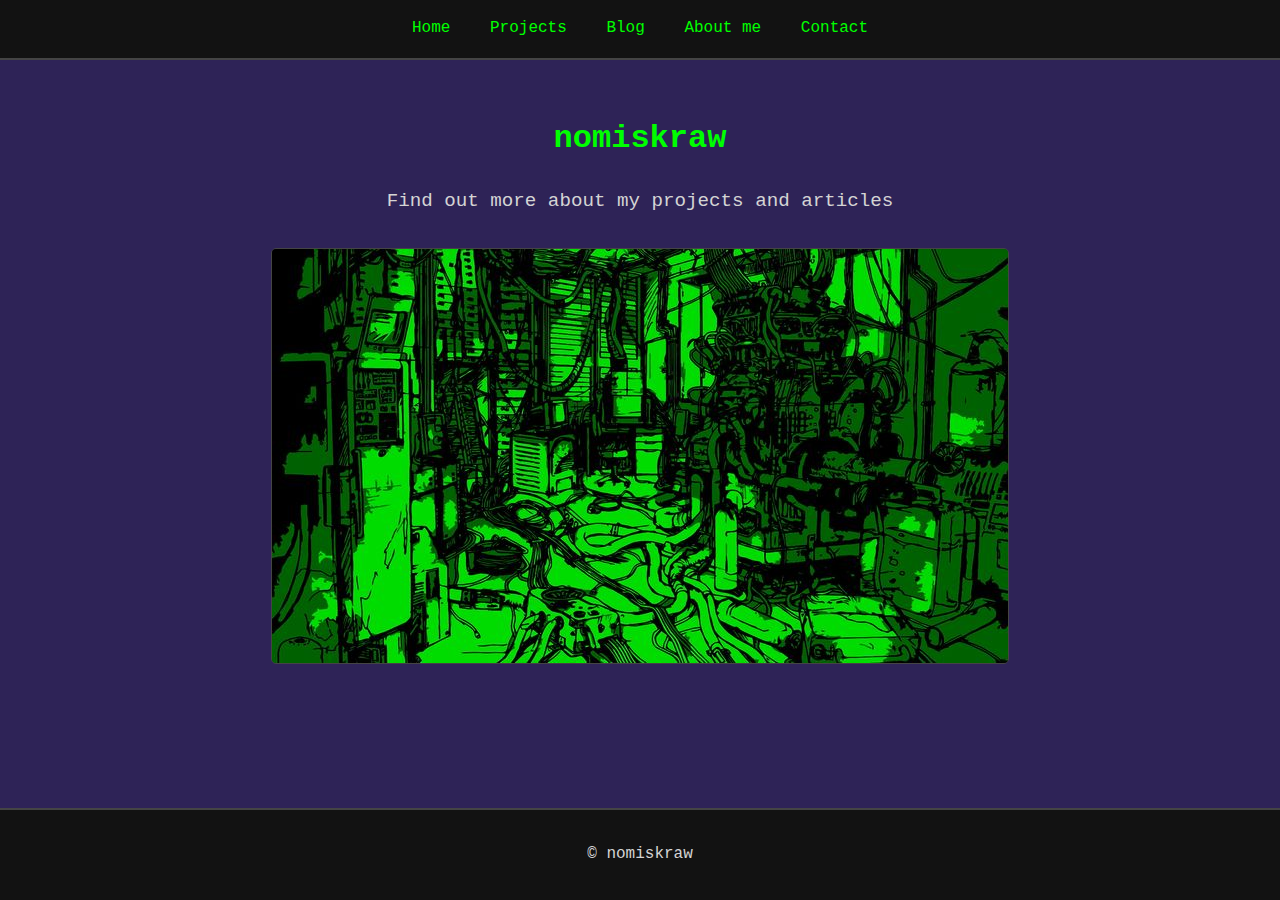
<file: index.html>
<!DOCTYPE html>
<html lang="en">
<head>
    <meta charset="UTF-8">
    <meta name="viewport" content="width=device-width, initial-scale=1.0">
    <title>nomiskraw</title>
    <link rel="stylesheet" href="assets/css/style.css">
</head>
<body>
    <header>
        <nav>
            <ul>
                <li><a href="index.html">Home</a></li>
                <li><a href="projets.html">Projects</a></li>
                <li><a href="blog.html">Blog</a></li>
                <li><a href="about.html">About me</a></li>
                <li><a href="contact.html">Contact</a></li>
            </ul>
        </nav>
    </header>

    <main>
        <section>
            <h1>nomiskraw</h1>
            <p>Find out more about my projects and articles</p>
        </section>

        <div class="main-image-container">
            <a href="about.html">
              <img src="assets/images/mainhomepage.jpg" alt="About me" class="main-image">
            </a>
          </div>          
    </main>

    <footer>
        <p>&copy; nomiskraw</p>
    </footer>
</body>
</html>
</file>
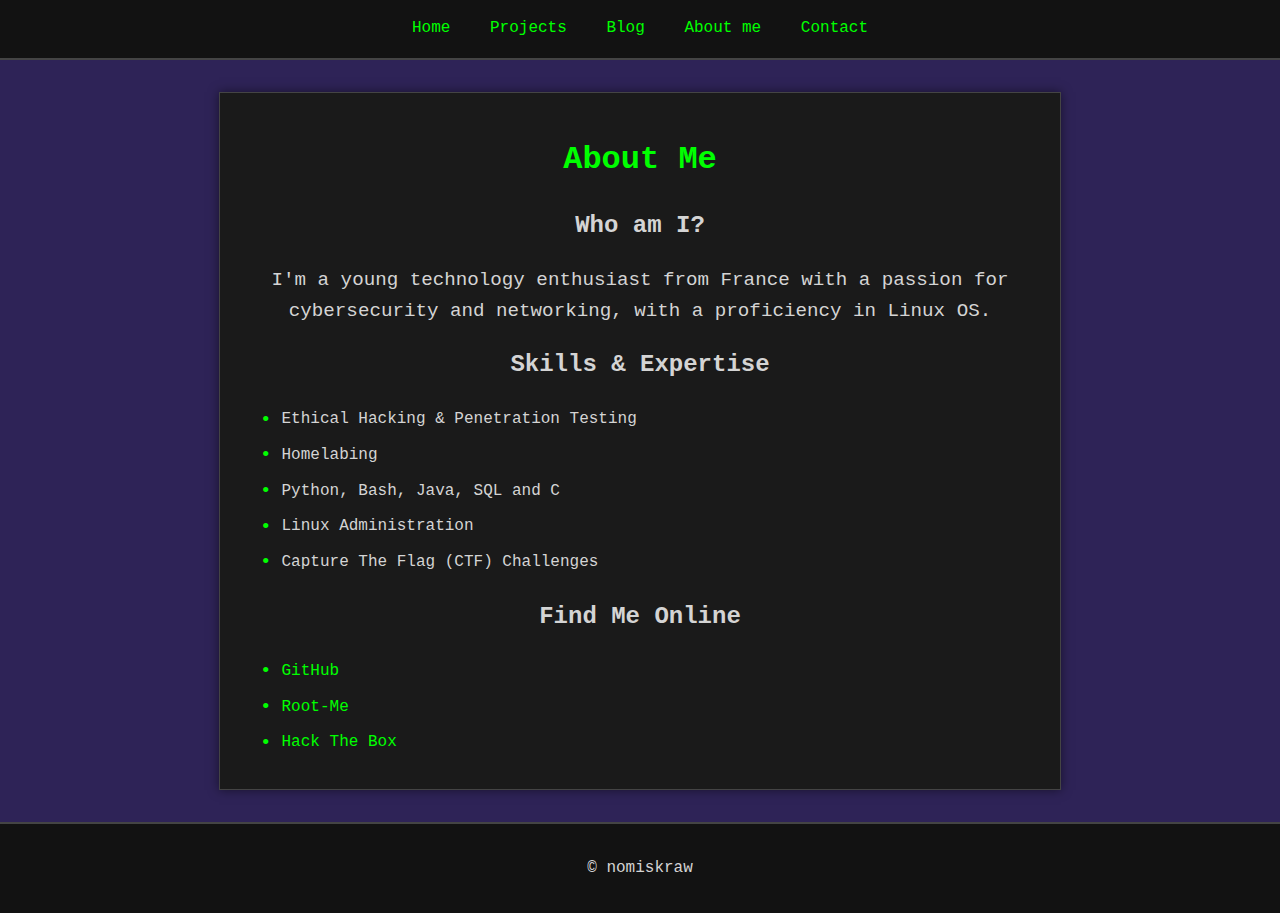
<file: about.html>
<!DOCTYPE html>
<html lang="en">
<head>
    <meta charset="UTF-8">
    <meta name="viewport" content="width=device-width, initial-scale=1.0">
    <title>nomiskraw</title>
    <link rel="stylesheet" href="assets/css/style.css">
</head>
<body>
    <header>
        <nav>
            <ul>
                <li><a href="index.html">Home</a></li>
                <li><a href="projets.html">Projects</a></li>
                <li><a href="blog.html">Blog</a></li>
                <li><a href="about.html">About me</a></li>
                <li><a href="contact.html">Contact</a></li>
            </ul>
        </nav>
    </header>

    <main>
        <div class="container">
            <h1>About Me</h1>

            <h2>Who am I?</h2>
            <p>I'm a young technology enthusiast from France with a passion for cybersecurity and networking, with a proficiency in Linux OS.</p>
            
            <h2>Skills & Expertise</h2>
            <ul>
                <li>Ethical Hacking & Penetration Testing</li>
                <li>Homelabing</li>
                <li>Python, Bash, Java, SQL and C</li>
                <li>Linux Administration</li>
                <li>Capture The Flag (CTF) Challenges</li>
            </ul>

            <h2>Find Me Online</h2>
            <ul>
                <li><a href="https://github.com/nomiskraw" target="_blank">GitHub</a></li>
                <li><a href="https://www.root-me.org/nomiskraw" target="_blank">Root-Me</a></li>
                <li><a href="https://app.hackthebox.com/profile/2208148" target="_blank">Hack The Box</a></li>
            </ul>
        </div>
    </main>

    <footer>
        <p>&copy; nomiskraw</p>
    </footer>
</body>
</html>
</file>
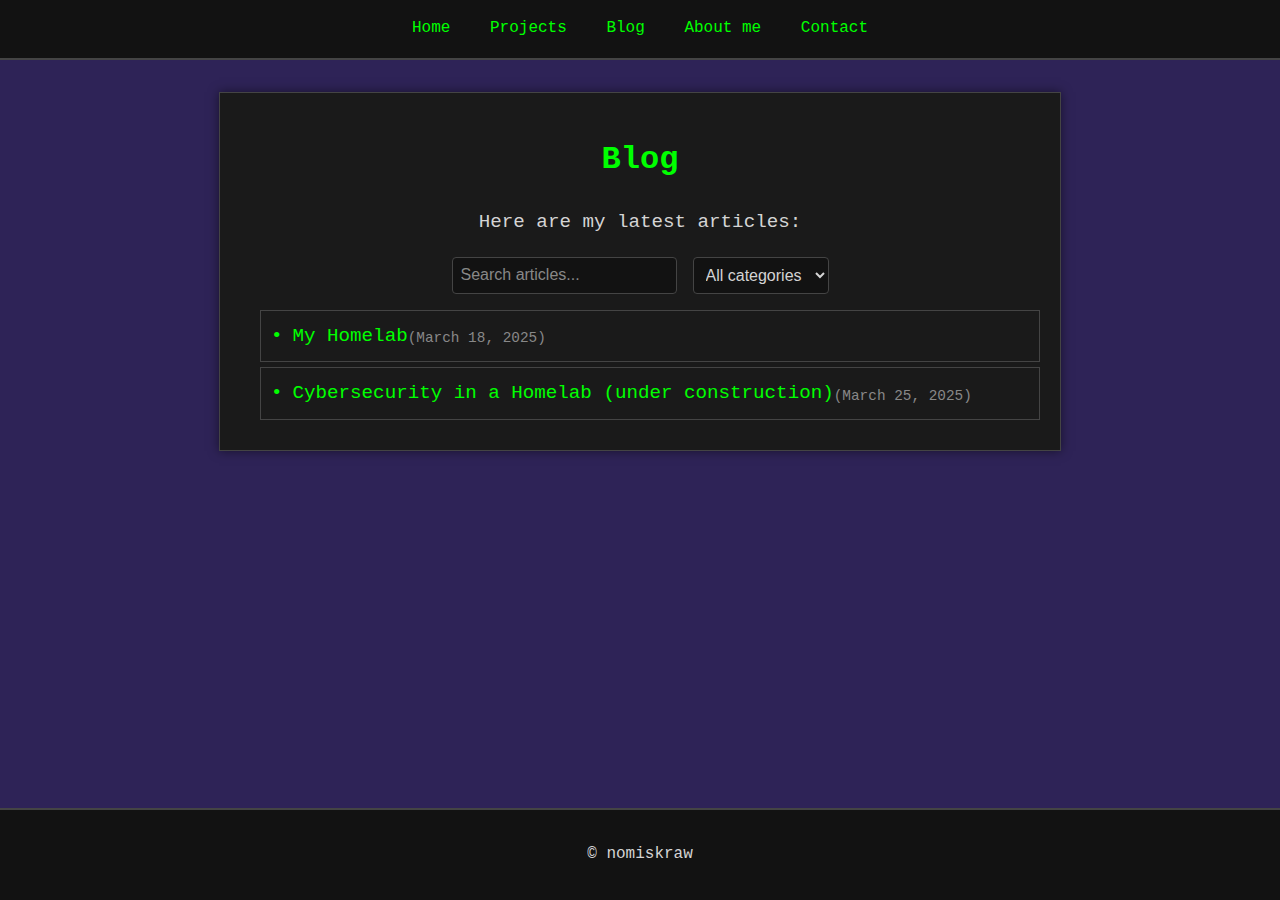
<file: blog.html>
<!DOCTYPE html>
<html lang="en">
<head>
  <meta charset="UTF-8">
  <meta name="viewport" content="width=device-width, initial-scale=1.0">
  <title>Blog - Cybersecurity Portfolio</title>
  <link rel="stylesheet" href="assets/css/style.css">
</head>
<body>
  <header>
    <nav>
      <ul>
        <li><a href="index.html">Home</a></li>
        <li><a href="projets.html">Projects</a></li>
        <li><a href="blog.html" class="active">Blog</a></li>
        <li><a href="about.html">About me</a></li>
        <li><a href="contact.html">Contact</a></li>
      </ul>
    </nav>
  </header>

  <main>
    <div class="container">
      <h1>Blog</h1>
      <p>Here are my latest articles:</p>

      <div class="search-container">
        <input 
          type="text" 
          id="searchInput" 
          placeholder="Search articles..."
          aria-label="Search articles"
        >
        <select id="categorySelect" aria-label="Filter by category">
          <option value="">All categories</option>
          <option value="homelab">Homelab</option>
          <option value="cybersecurity">Cybersecurity</option>
          <option value="programming">Programming</option>
          <option value="electronic">Electronic</option>

        </select>
      </div>

      <ul class="blog-list">
        <li data-category="homelab">
          <a href="posts/homelab.html">My Homelab</a>
          <span class="date"> (March 18, 2025)</span>
        </li>
        <li data-category="cybersecurity homelab">
          <a href="posts/cybersecurity_homelab.html">Cybersecurity in a Homelab (under construction)</a>
          <span class="date"> (March 25, 2025)</span>
        </li>
      </ul>
    </div>
  </main>

  <footer>
    <p>&copy; nomiskraw</p>
  </footer>

  <script>
    // Fonction de filtrage
    function filterArticles() {
      const searchText = document.getElementById('searchInput').value.toLowerCase();
      const selectedCategory = document.getElementById('categorySelect').value;
      const articles = document.querySelectorAll('.blog-list li');

      articles.forEach(article => {
        const text = article.querySelector('a').innerText.toLowerCase();
        const categories = article.dataset.category.toLowerCase().split(' ');

        // Vérifie si le texte de recherche est présent dans le titre
        const matchesSearch = text.includes(searchText);

        // Vérifie si l'article contient la catégorie sélectionnée
        // (ou si aucune catégorie n'est sélectionnée)
        const matchesCategory = 
          (selectedCategory === '') || categories.includes(selectedCategory);

        // Affiche ou masque l'article
        if (matchesSearch && matchesCategory) {
          article.style.display = '';
        } else {
          article.style.display = 'none';
        }
      });
    }

    // Écoute les changements sur le champ de recherche
    document.getElementById('searchInput').addEventListener('input', filterArticles);

    // Écoute les changements sur le menu déroulant de catégories
    document.getElementById('categorySelect').addEventListener('change', filterArticles);
  </script>
</body>
</html>
</file>
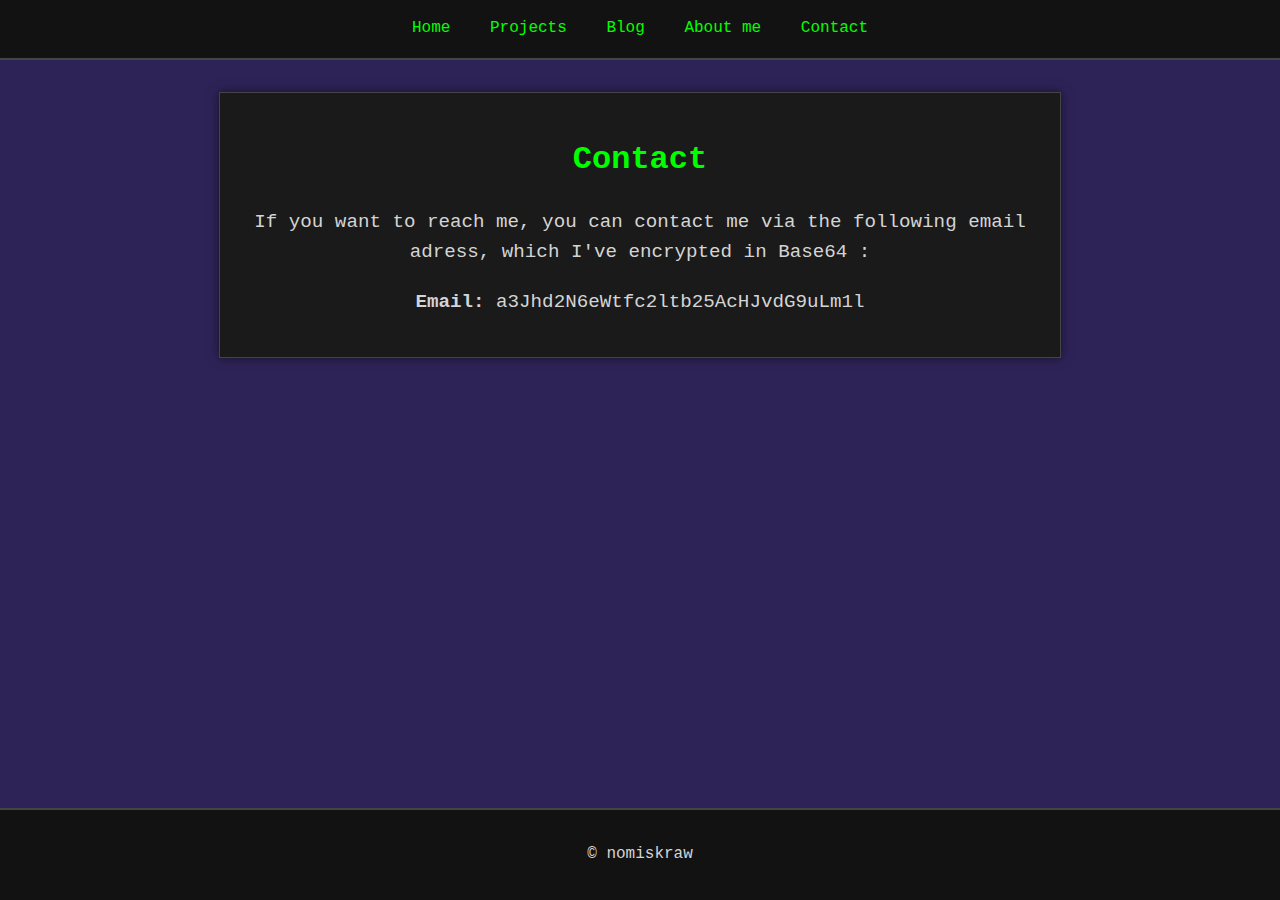
<file: contact.html>
<!DOCTYPE html>
<html lang="en">
<head>
    <meta charset="UTF-8">
    <meta name="viewport" content="width=device-width, initial-scale=1.0">
    <title>Contact - Cybersecurity Portfolio</title>
    <link rel="stylesheet" href="assets/css/style.css">
</head>
<body>
    <header>
        <nav>
            <ul>
                <li><a href="index.html">Home</a></li>
                <li><a href="projets.html">Projects</a></li>
                <li><a href="blog.html">Blog</a></li>
                <li><a href="about.html">About me</a></li>
                <li><a href="contact.html" class="active">Contact</a></li>
            </ul>
        </nav>
    </header>

    <main>
        <div class="container">
            <h1>Contact</h1>
            <p>If you want to reach me, you can contact me via the following email adress, which I've encrypted in Base64 :</p>
            <p><strong>Email:</strong> a3Jhd2N6eWtfc2ltb25AcHJvdG9uLm1l</p>
        </div>
    </main>

    <footer>
        <p>&copy; nomiskraw</p>
    </footer>
</body>
</html>
</file>
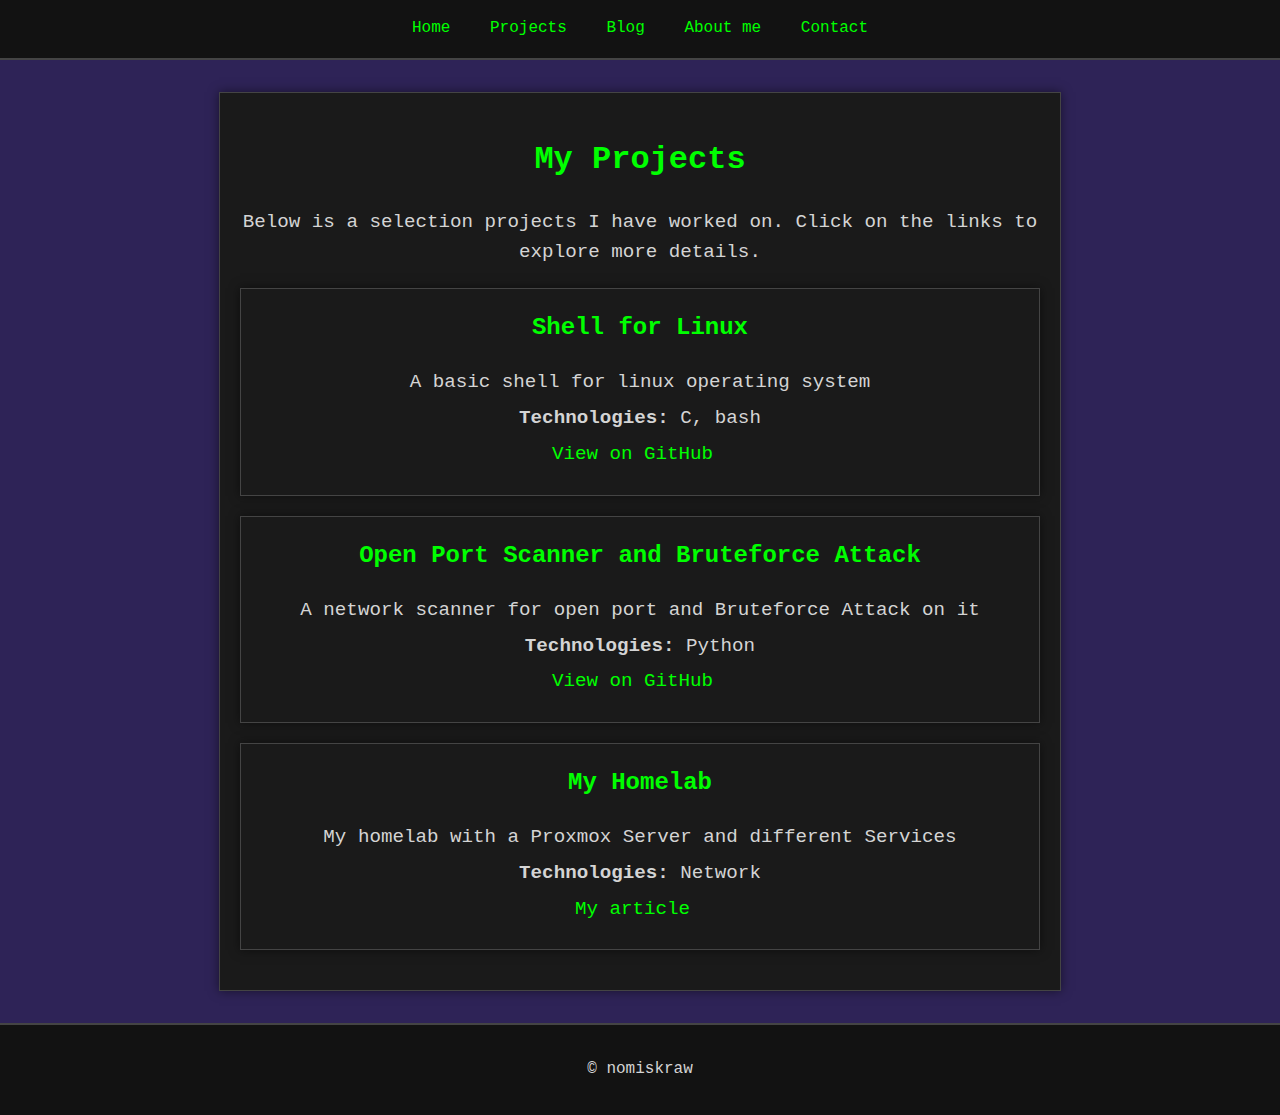
<file: projets.html>
<!DOCTYPE html>
<html lang="en">
<head>
    <meta charset="UTF-8">
    <meta name="viewport" content="width=device-width, initial-scale=1.0">
    <title>nomiskraw</title>
    <link rel="stylesheet" href="assets/css/style.css">
</head>
<body>
    <header>
        <nav>
            <ul>
                <li><a href="index.html">Home</a></li>
                <li><a href="projets.html">Projects</a></li>
                <li><a href="blog.html">Blog</a></li>
                <li><a href="about.html">About me</a></li>
                <li><a href="contact.html">Contact</a></li>
            </ul>
        </nav>
    </header>

    <main>
        <div class="container">
            <h1>My Projects</h1>
            <p>Below is a selection projects I have worked on. Click on the links to explore more details.</p>

            <div class="project">
                <h2>Shell for Linux</h2>
                <p>A basic shell for linux operating system</p>
                <p><strong>Technologies:</strong> C, bash </p>
                <p>
                    <a href="https://github.com/nomiskraw/nomishell" target="_blank">View on GitHub</a>
                </p>
            </div>

            <div class="project">
                <h2>Open Port Scanner and Bruteforce Attack</h2>
                <p>A network scanner for open port and Bruteforce Attack on it</p>
                <p><strong>Technologies:</strong> Python </p>
                <p>
                    <a href="https://github.com/nomiskraw/nomiscan" target="_blank">View on GitHub</a>
                </p>
            </div>

            <div class="project">
                <h2>My Homelab</h2>
                <p>My homelab with a Proxmox Server and different Services</p>
                <p><strong>Technologies:</strong> Network </p>
                <p>
                    <a href="posts/homelab.html" target="_blank">My article</a>
                </p>
            </div>


        </div>
    </main>

    <footer>
        <p>&copy; nomiskraw</p>
    </footer>
</body>
</html>
</file>
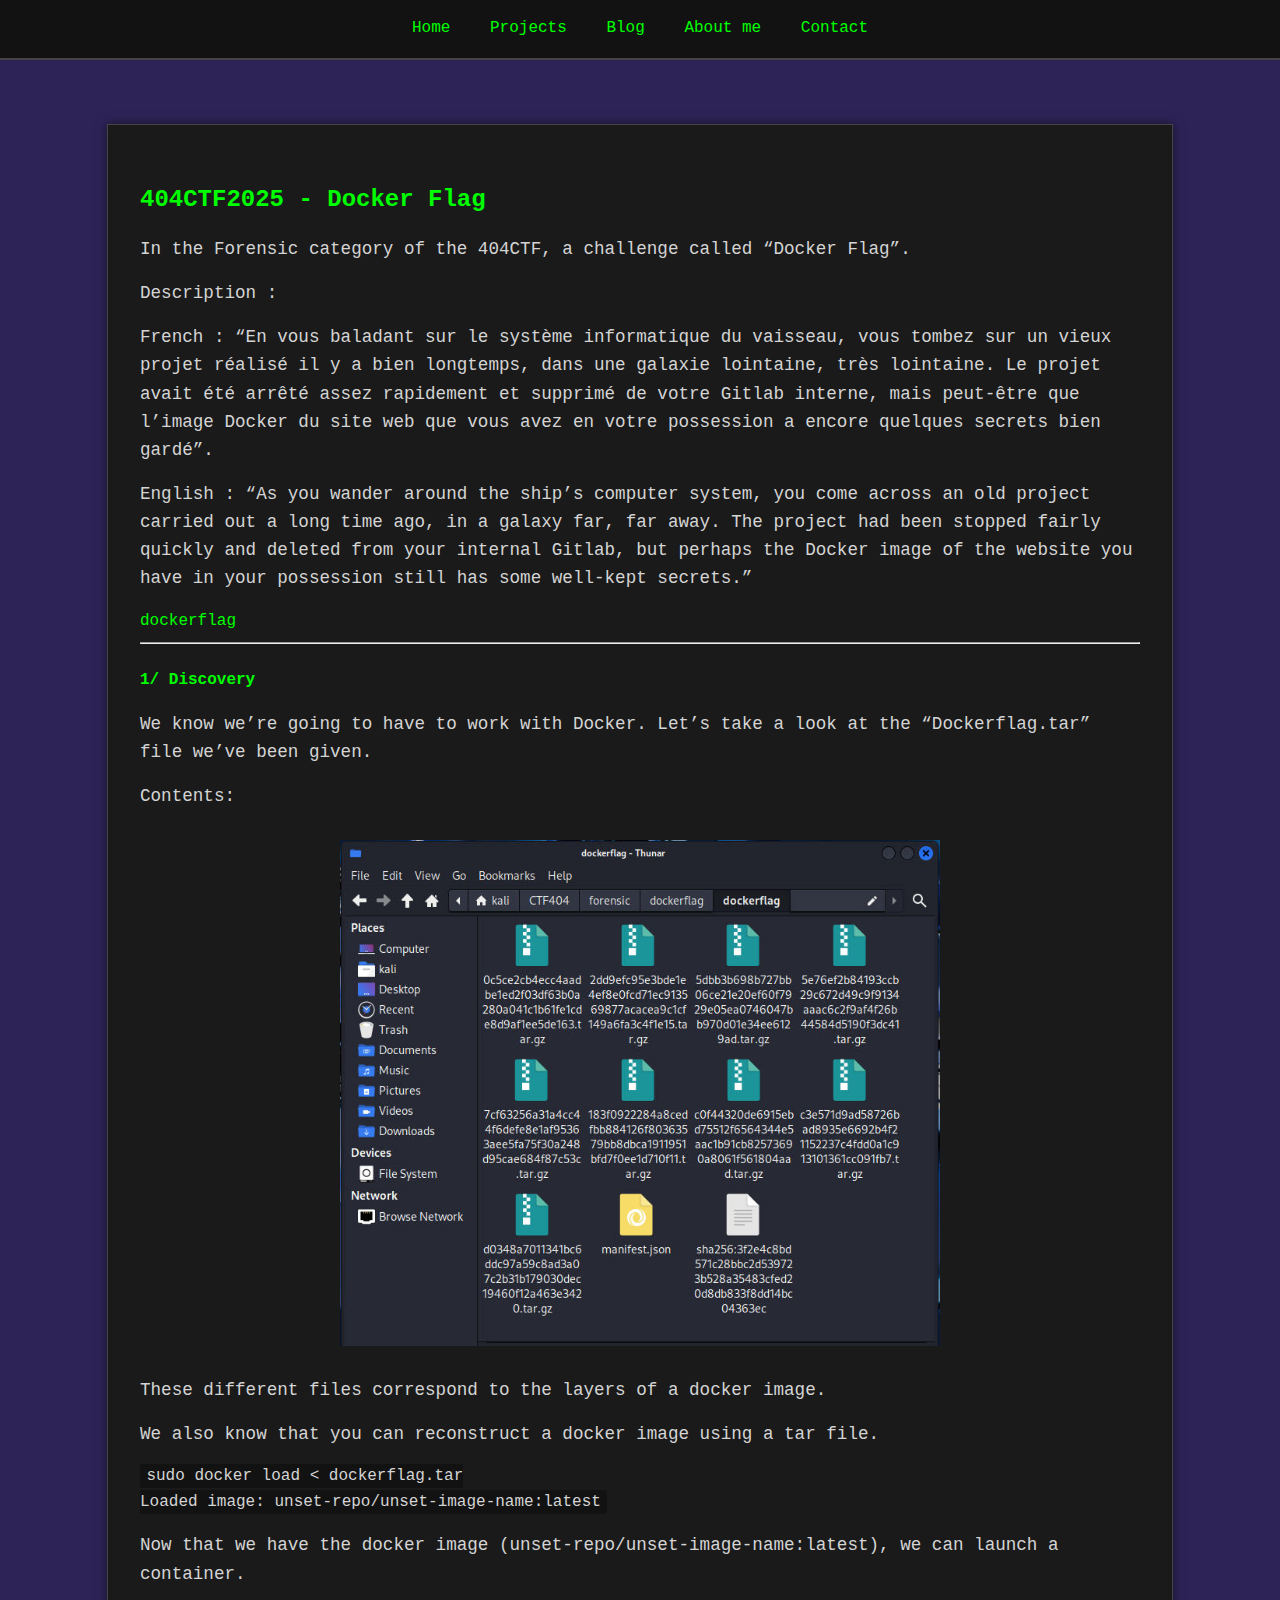
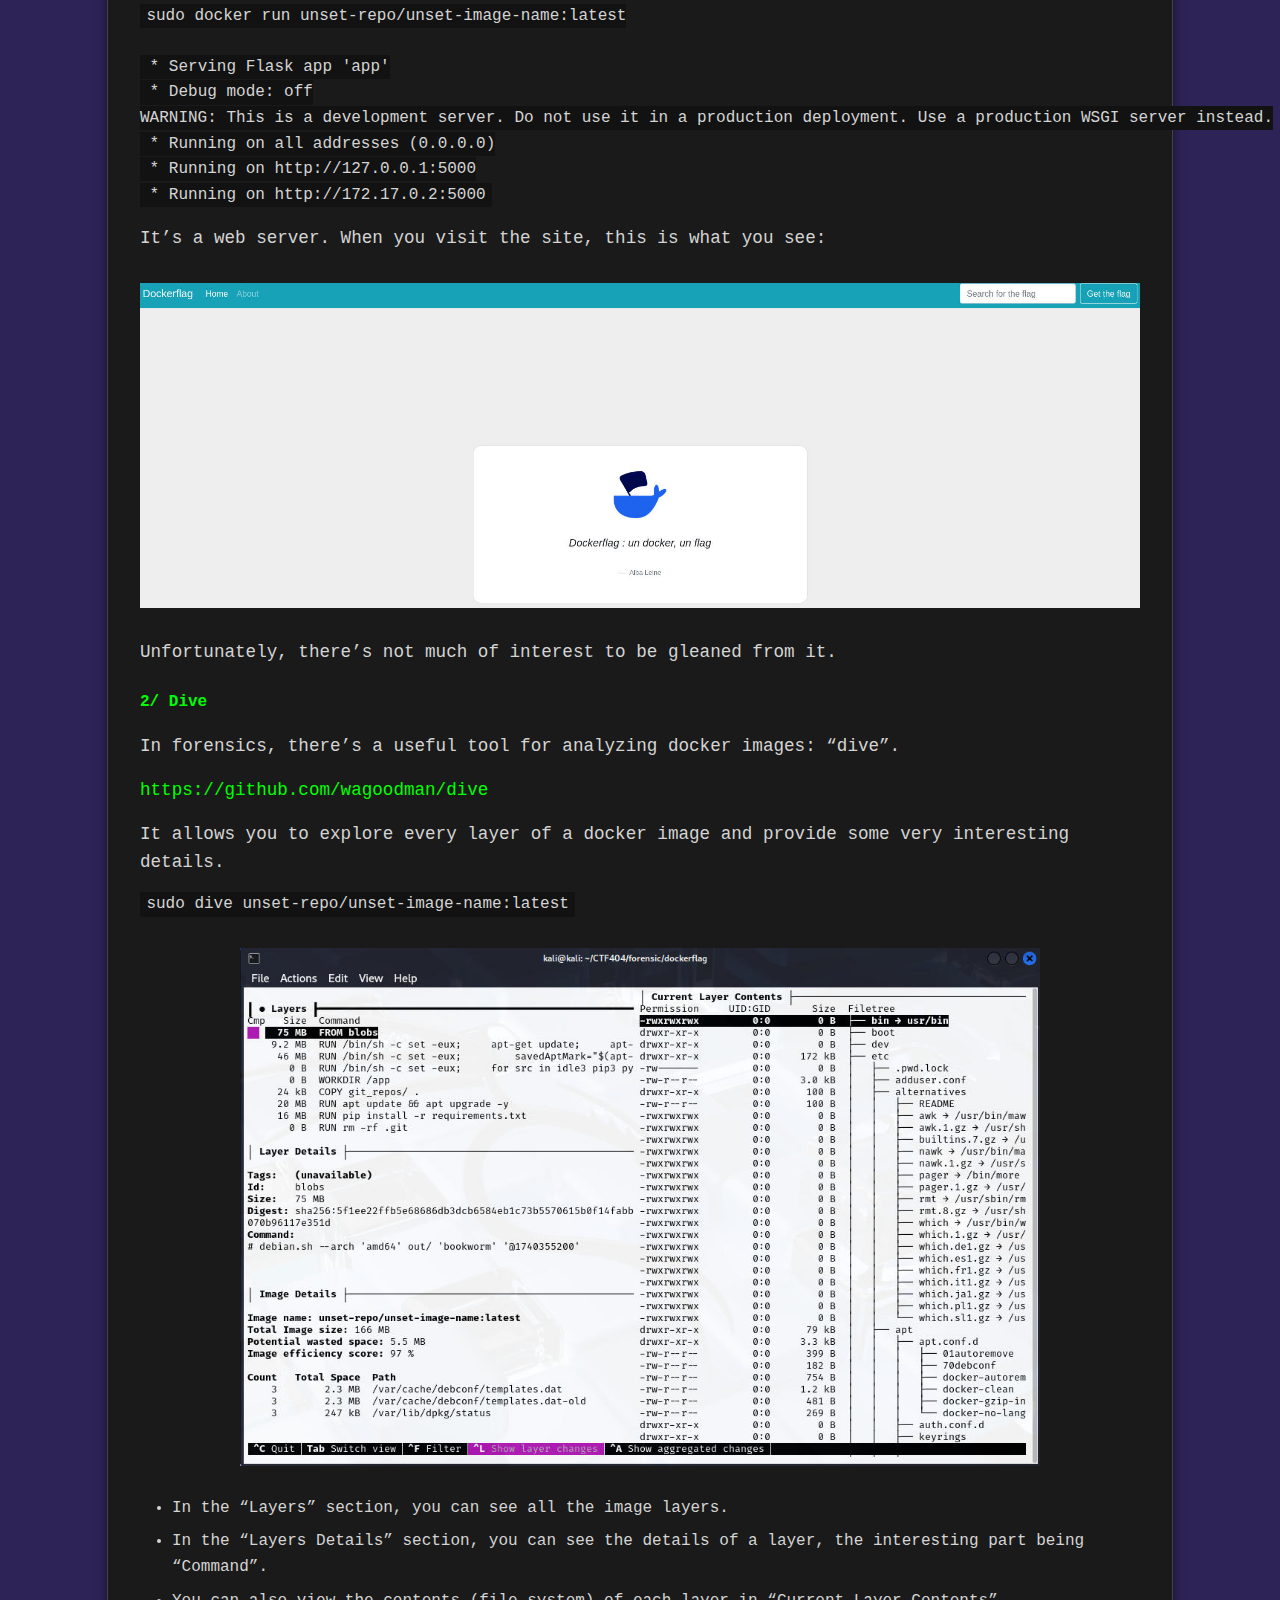
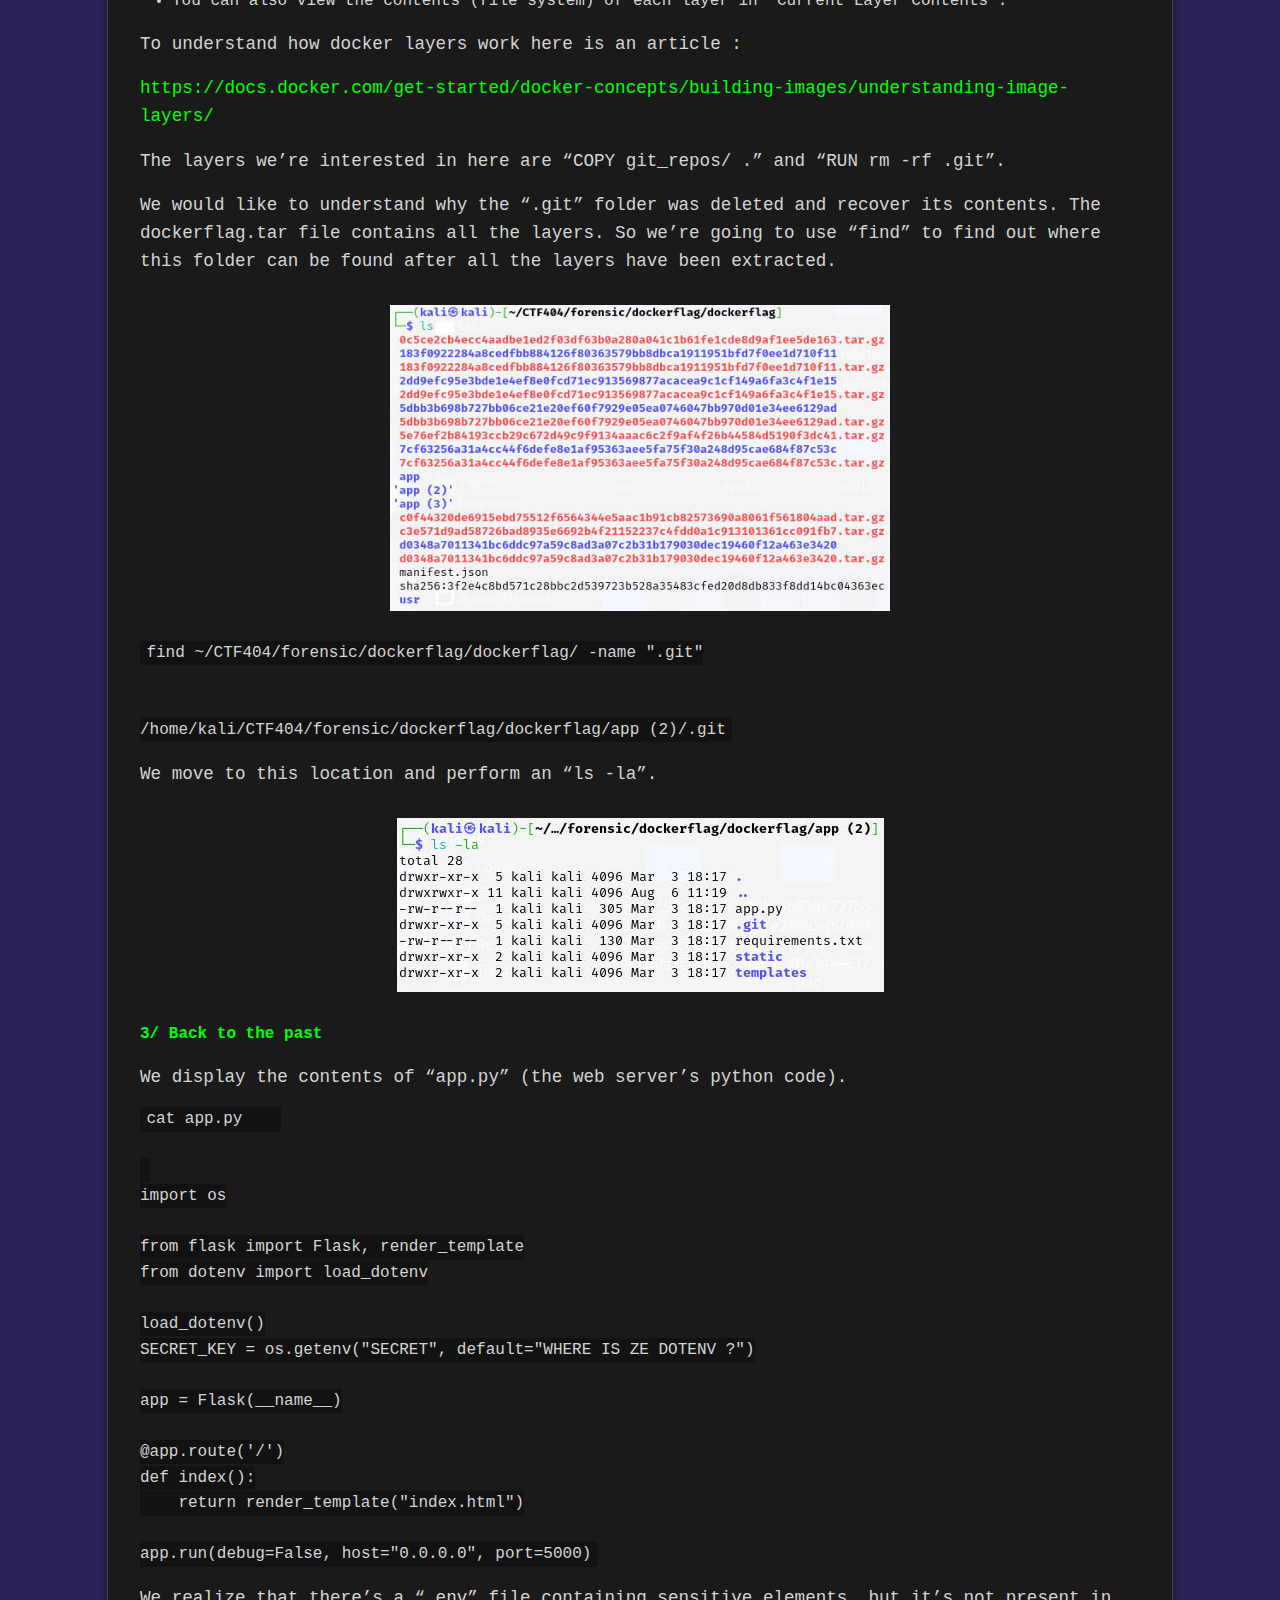
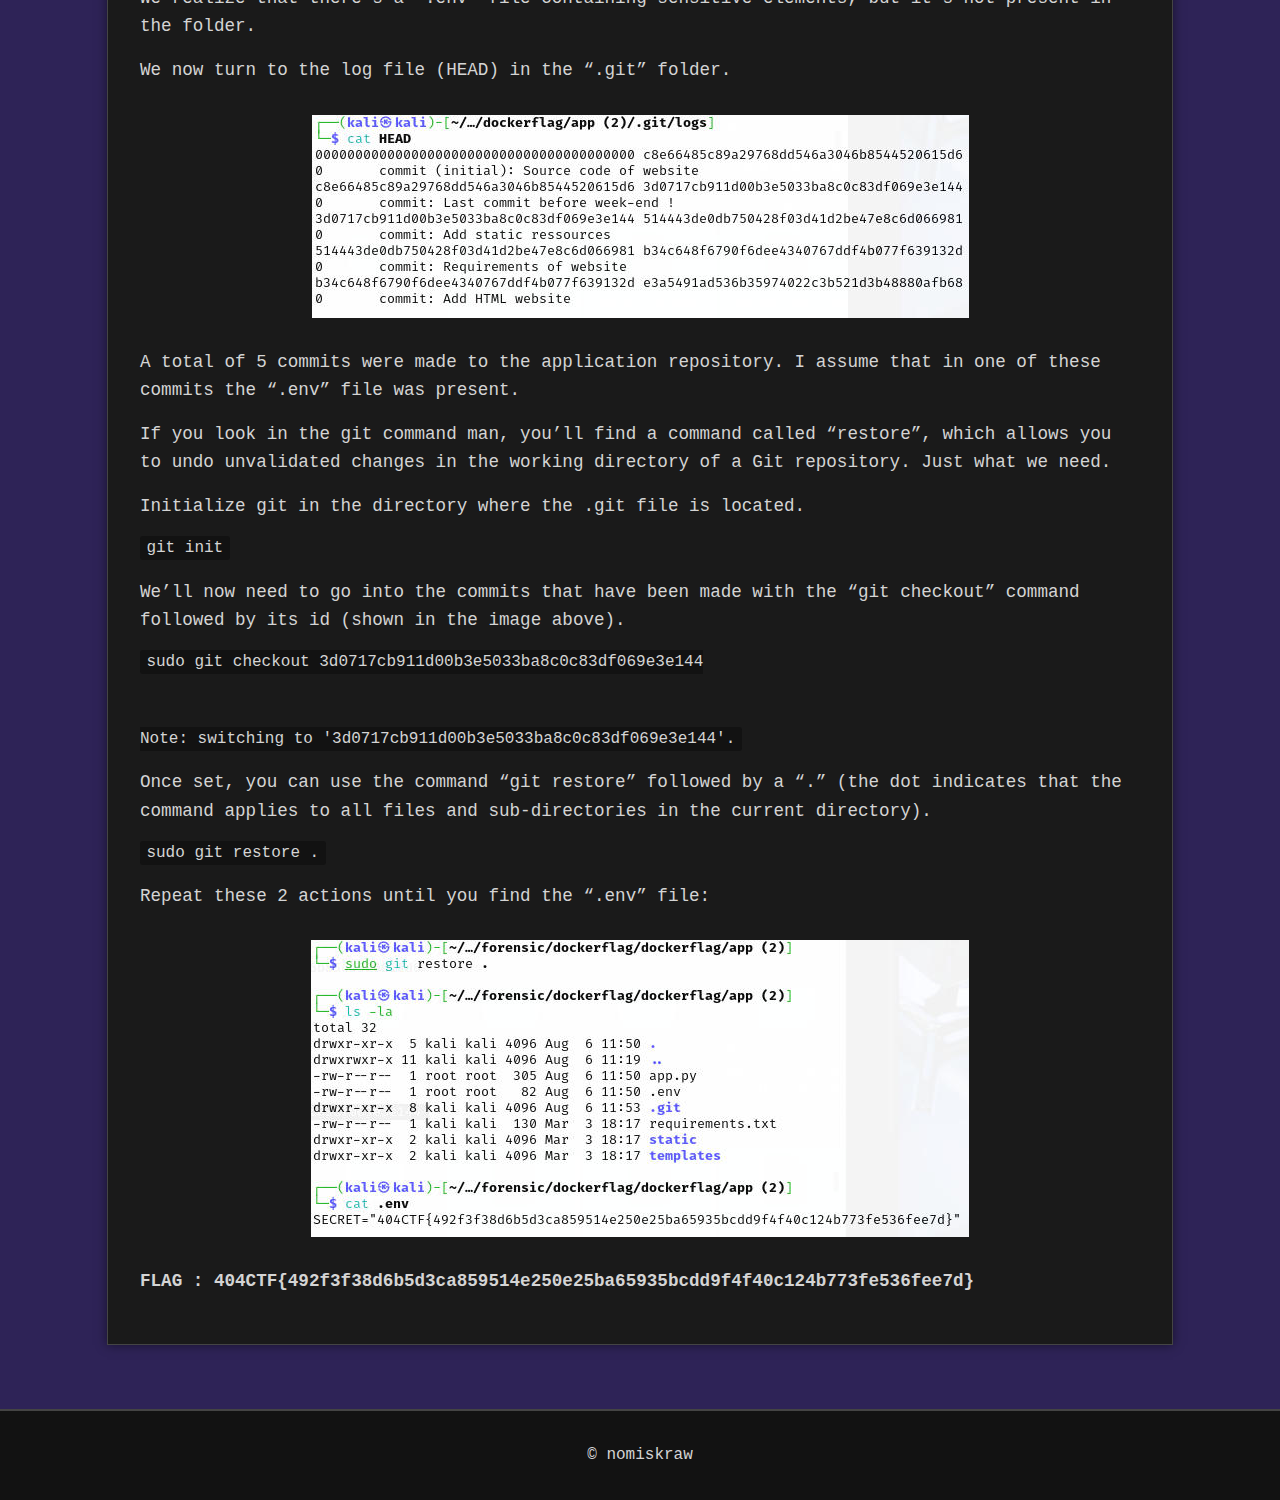
<file: posts/dockerflag.html>
<!DOCTYPE html>
<html lang="en">
<head>
    <meta charset="UTF-8">
    <meta name="viewport" content="width=device-width, initial-scale=1.0">
    <title></title>
    <link rel="stylesheet" href="../assets/css/style.css">
</head>
<body>
    <header>
        <nav>
            <ul>
                <li><a href="../index.html">Home</a></li>
                <li><a href="../projets.html">Projects</a></li>
                <li><a href="../blog.html" class="active">Blog</a></li>
                <li><a href="../about.html">About me</a></li>
                <li><a href="../contact.html">Contact</a></li>
            </ul>
        </nav>
    </header>

    <main>
        <div class="article">
          <h2 id="ctf2025---docker-flag">404CTF2025 - Docker Flag</h2>
          <p>In the Forensic category of the 404CTF, a challenge called
          “Docker Flag”.</p>
          <p>Description :</p>
          <p>French : “En vous baladant sur le système informatique du
          vaisseau, vous tombez sur un vieux projet réalisé il y a bien
          longtemps, dans une galaxie lointaine, très lointaine. Le
          projet avait été arrêté assez rapidement et supprimé de votre
          Gitlab interne, mais peut-être que l’image Docker du site web
          que vous avez en votre possession a encore quelques secrets
          bien gardé”.</p>
          <p>English : “As you wander around the ship’s computer system,
          you come across an old project carried out a long time ago, in
          a galaxy far, far away. The project had been stopped fairly
          quickly and deleted from your internal Gitlab, but perhaps the
          Docker image of the website you have in your possession still
          has some well-kept secrets.”</p>

        <a href="../assets/file/dockerflag.tar" download>dockerflag</a>


          <hr />
          <h4 id="discovery">1/ Discovery</h4>
          <p>We know we’re going to have to work with Docker. Let’s take
          a look at the “Dockerflag.tar” file we’ve been given.</p>
          <p>Contents:</p>
          <img src="../assets/images/dockerflag/content_dockerflag.jpeg" alt="content_dockerflag" style="max-width:600px; display:block; margin: 30px auto;">
          <p>These different files correspond to the layers of a docker
          image.</p>
          <p>We also know that you can reconstruct a docker image using
          a tar file.</p>
          <div class="sourceCode" id="cb1"><pre
          class="sourceCode sh"><code class="sourceCode bash"><span id="cb1-1"><a href="#cb1-1" aria-hidden="true" tabindex="-1"></a><span class="fu">sudo</span> docker load <span class="op">&lt;</span> dockerflag.tar</span>
<span id="cb1-2"><a href="#cb1-2" aria-hidden="true" tabindex="-1"></a><span class="ex">Loaded</span> image: unset-repo/unset-image-name:latest</span></code></pre></div>
          <p>Now that we have the docker image
          (unset-repo/unset-image-name:latest), we can launch a
          container.</p>
          <div class="sourceCode" id="cb2"><pre
          class="sourceCode sh"><code class="sourceCode bash"><span id="cb2-1"><a href="#cb2-1" aria-hidden="true" tabindex="-1"></a><span class="fu">sudo</span> docker run unset-repo/unset-image-name:latest</span>
<span id="cb2-2"><a href="#cb2-2" aria-hidden="true" tabindex="-1"></a></span>
<span id="cb2-3"><a href="#cb2-3" aria-hidden="true" tabindex="-1"></a> <span class="ex">*</span> Serving Flask app <span class="st">&#39;app&#39;</span></span>
<span id="cb2-4"><a href="#cb2-4" aria-hidden="true" tabindex="-1"></a> <span class="ex">*</span> Debug mode: off</span>
<span id="cb2-5"><a href="#cb2-5" aria-hidden="true" tabindex="-1"></a><span class="ex">WARNING:</span> This is a development server. Do not use it in a production deployment. Use a production WSGI server instead.</span>
<span id="cb2-6"><a href="#cb2-6" aria-hidden="true" tabindex="-1"></a> <span class="ex">*</span> Running on all addresses <span class="er">(</span><span class="ex">0.0.0.0</span><span class="kw">)</span></span>
<span id="cb2-7"><a href="#cb2-7" aria-hidden="true" tabindex="-1"></a> <span class="ex">*</span> Running on http://127.0.0.1:5000</span>
<span id="cb2-8"><a href="#cb2-8" aria-hidden="true" tabindex="-1"></a> <span class="ex">*</span> Running on http://172.17.0.2:5000</span></code></pre></div>
          <p>It’s a web server. When you visit the site, this is what
          you see:</p>
          <img src="../assets/images/dockerflag/website_dockerflag.jpeg" alt="website_dockerflag" style="max-width:1000px; display:block; margin: 30px auto;">
          <p>Unfortunately, there’s not much of interest to be gleaned
          from it.</p>
          <h4 id="dive">2/ Dive</h4>
          <p>In forensics, there’s a useful tool for analyzing docker
          images: “dive”.</p>
          <p><a
          href="https://github.com/wagoodman/dive">https://github.com/wagoodman/dive</a> </p>
          <p>It allows you to explore every layer of a docker image and
          provide some very interesting details.</p>
          <div class="sourceCode" id="cb3"><pre
          class="sourceCode sh"><code class="sourceCode bash"><span id="cb3-1"><a href="#cb3-1" aria-hidden="true" tabindex="-1"></a><span class="fu">sudo</span> dive unset-repo/unset-image-name:latest</span></code></pre></div>
          <img src="../assets/images/dockerflag/dive_dockerflag.jpeg" alt="dive_dockerflag" style="max-width:800px; display:block; margin: 30px auto;">
          <ul>
          <li>In the “Layers” section, you can see all the image
          layers.</li>
          <li>In the “Layers Details” section, you can see the details
          of a layer, the interesting part being “Command”.</li>
          <li>You can also view the contents (file system) of each layer
          in “Current Layer Contents”.</li>
          </ul>
          <p>To understand how docker layers work here is an article
          :</p>
          <p><a
          href="https://docs.docker.com/get-started/docker-concepts/building-images/understanding-image-layers/">https://docs.docker.com/get-started/docker-concepts/building-images/understanding-image-layers/</a> </p>
          <p>The layers we’re interested in here are “COPY git_repos/ .”
          and “RUN rm -rf .git”.</p>
          <p>We would like to understand why the “.git” folder was
          deleted and recover its contents. The dockerflag.tar file
          contains all the layers. So we’re going to use “find” to find
          out where this folder can be found after all the layers have
          been extracted.</p>
          <img src="../assets/images/dockerflag/aftertar_dockerflag.jpeg" alt="aftertar_dockerflag" style="max-width:500px; display:block; margin: 30px auto;">
          <div class="sourceCode" id="cb5"><pre
          class="sourceCode sh"><code class="sourceCode bash"><span id="cb5-1"><a href="#cb5-1" aria-hidden="true" tabindex="-1"></a><span class="fu">find</span> ~/CTF404/forensic/dockerflag/dockerflag/ <span class="at">-name</span> <span class="st">&quot;.git&quot;</span></span>
<span id="cb5-2"><a href="#cb5-2" aria-hidden="true" tabindex="-1"></a></span>
<span id="cb5-3"><a href="#cb5-3" aria-hidden="true" tabindex="-1"></a></span>
<span id="cb5-4"><a href="#cb5-4" aria-hidden="true" tabindex="-1"></a><span class="ex">/home/kali/CTF404/forensic/dockerflag/dockerflag/app</span> <span class="er">(</span><span class="ex">2</span><span class="kw">)</span><span class="ex">/.git</span></span></code></pre></div>
          <p>We move to this location and perform an “ls -la”.</p>
          <img src="../assets/images/dockerflag/lsla_dockerflag.jpeg" alt="lsla_dockerflag" style="max-width:500px; display:block; margin: 30px auto;">
          <h4 id="back-to-the-past">3/ Back to the past</h4>
          <p>We display the contents of “app.py” (the web server’s
          python code).</p>
          <div class="sourceCode" id="cb6"><pre
          class="sourceCode sh"><code class="sourceCode bash"><span id="cb6-1"><a href="#cb6-1" aria-hidden="true" tabindex="-1"></a><span class="fu">cat</span> app.py    </span>
<span id="cb6-2"><a href="#cb6-2" aria-hidden="true" tabindex="-1"></a></span>
<span id="cb6-3"><a href="#cb6-3" aria-hidden="true" tabindex="-1"></a> </span>
<span id="cb6-4"><a href="#cb6-4" aria-hidden="true" tabindex="-1"></a><span class="ex">import</span> os</span>
<span id="cb6-5"><a href="#cb6-5" aria-hidden="true" tabindex="-1"></a></span>
<span id="cb6-6"><a href="#cb6-6" aria-hidden="true" tabindex="-1"></a><span class="ex">from</span> flask import Flask, render_template</span>
<span id="cb6-7"><a href="#cb6-7" aria-hidden="true" tabindex="-1"></a><span class="ex">from</span> dotenv import load_dotenv</span>
<span id="cb6-8"><a href="#cb6-8" aria-hidden="true" tabindex="-1"></a></span>
<span id="cb6-9"><a href="#cb6-9" aria-hidden="true" tabindex="-1"></a><span class="fu">load_dotenv()</span></span>
<span id="cb6-10"><a href="#cb6-10" aria-hidden="true" tabindex="-1"></a><span class="ex">SECRET_KEY</span> = os.getenv<span class="er">(</span><span class="st">&quot;SECRET&quot;</span><span class="ex">,</span> default=<span class="st">&quot;WHERE IS ZE DOTENV ?&quot;</span><span class="kw">)</span></span>
<span id="cb6-11"><a href="#cb6-11" aria-hidden="true" tabindex="-1"></a></span>
<span id="cb6-12"><a href="#cb6-12" aria-hidden="true" tabindex="-1"></a><span class="ex">app</span> = Flask<span class="er">(</span><span class="ex">__name__</span><span class="kw">)</span></span>
<span id="cb6-13"><a href="#cb6-13" aria-hidden="true" tabindex="-1"></a></span>
<span id="cb6-14"><a href="#cb6-14" aria-hidden="true" tabindex="-1"></a><span class="ex">@app.route</span><span class="er">(</span><span class="st">&#39;/&#39;</span><span class="kw">)</span></span>
<span id="cb6-15"><a href="#cb6-15" aria-hidden="true" tabindex="-1"></a><span class="ex">def</span> index<span class="er">(</span><span class="kw">)</span><span class="bu">:</span></span>
<span id="cb6-16"><a href="#cb6-16" aria-hidden="true" tabindex="-1"></a>    <span class="cf">return</span> <span class="ex">render_template</span><span class="er">(</span><span class="st">&quot;index.html&quot;</span><span class="kw">)</span></span>
<span id="cb6-17"><a href="#cb6-17" aria-hidden="true" tabindex="-1"></a></span>
<span id="cb6-18"><a href="#cb6-18" aria-hidden="true" tabindex="-1"></a><span class="ex">app.run</span><span class="er">(</span><span class="va">debug</span><span class="op">=</span>False, <span class="va">host</span><span class="op">=</span><span class="st">&quot;0.0.0.0&quot;</span>, <span class="va">port</span><span class="op">=</span>5000<span class="kw">)</span></span></code></pre></div>
          <p>We realize that there’s a “.env” file containing sensitive
          elements, but it’s not present in the folder.</p>
          <p>We now turn to the log file (HEAD) in the “.git”
          folder.</p>
          <img src="../assets/images/dockerflag/head_dockerflag.jpeg" alt="head_dockerflag" style="max-width:700px; display:block; margin: 30px auto;">
          <p>A total of 5 commits were made to the application
          repository. I assume that in one of these commits the “.env”
          file was present.</p>
          <p>If you look in the git command man, you’ll find a command
          called “restore”, which allows you to undo unvalidated changes
          in the working directory of a Git repository. Just what we
          need.</p>
          <p>Initialize git in the directory where the .git file is
          located.</p>
          <div class="sourceCode" id="cb7"><pre
          class="sourceCode sh"><code class="sourceCode bash"><span id="cb7-1"><a href="#cb7-1" aria-hidden="true" tabindex="-1"></a><span class="fu">git</span> init</span></code></pre></div>
          <p>We’ll now need to go into the commits that have been made
          with the “git checkout” command followed by its id (shown in
          the image above).</p>
          <div class="sourceCode" id="cb8"><pre
          class="sourceCode sh"><code class="sourceCode bash"><span id="cb8-1"><a href="#cb8-1" aria-hidden="true" tabindex="-1"></a><span class="fu">sudo</span> git checkout 3d0717cb911d00b3e5033ba8c0c83df069e3e144</span>
<span id="cb8-2"><a href="#cb8-2" aria-hidden="true" tabindex="-1"></a></span>
<span id="cb8-3"><a href="#cb8-3" aria-hidden="true" tabindex="-1"></a></span>
<span id="cb8-4"><a href="#cb8-4" aria-hidden="true" tabindex="-1"></a><span class="ex">Note:</span> switching to <span class="st">&#39;3d0717cb911d00b3e5033ba8c0c83df069e3e144&#39;</span>.</span></code></pre></div>
          <p>Once set, you can use the command “git restore” followed by
          a “.” (the dot indicates that the command applies to all files
          and sub-directories in the current directory).</p>
          <div class="sourceCode" id="cb9"><pre
          class="sourceCode sh"><code class="sourceCode bash"><span id="cb9-1"><a href="#cb9-1" aria-hidden="true" tabindex="-1"></a><span class="fu">sudo</span> git restore .</span></code></pre></div>
          <p>Repeat these 2 actions until you find the “.env” file:</p>
            <img src="../assets/images/dockerflag/flag_dockerflag.jpeg" alt="flag_dockerflag" style="max-width:700px; display:block; margin: 30px auto;">
          <p><strong>FLAG :
          404CTF{492f3f38d6b5d3ca859514e250e25ba65935bcdd9f4f40c124b773fe536fee7d}</strong></p>
        </div>
    </main>

    <footer>
        <p>&copy; nomiskraw</p>
    </footer>
</body>
</html>
</file>
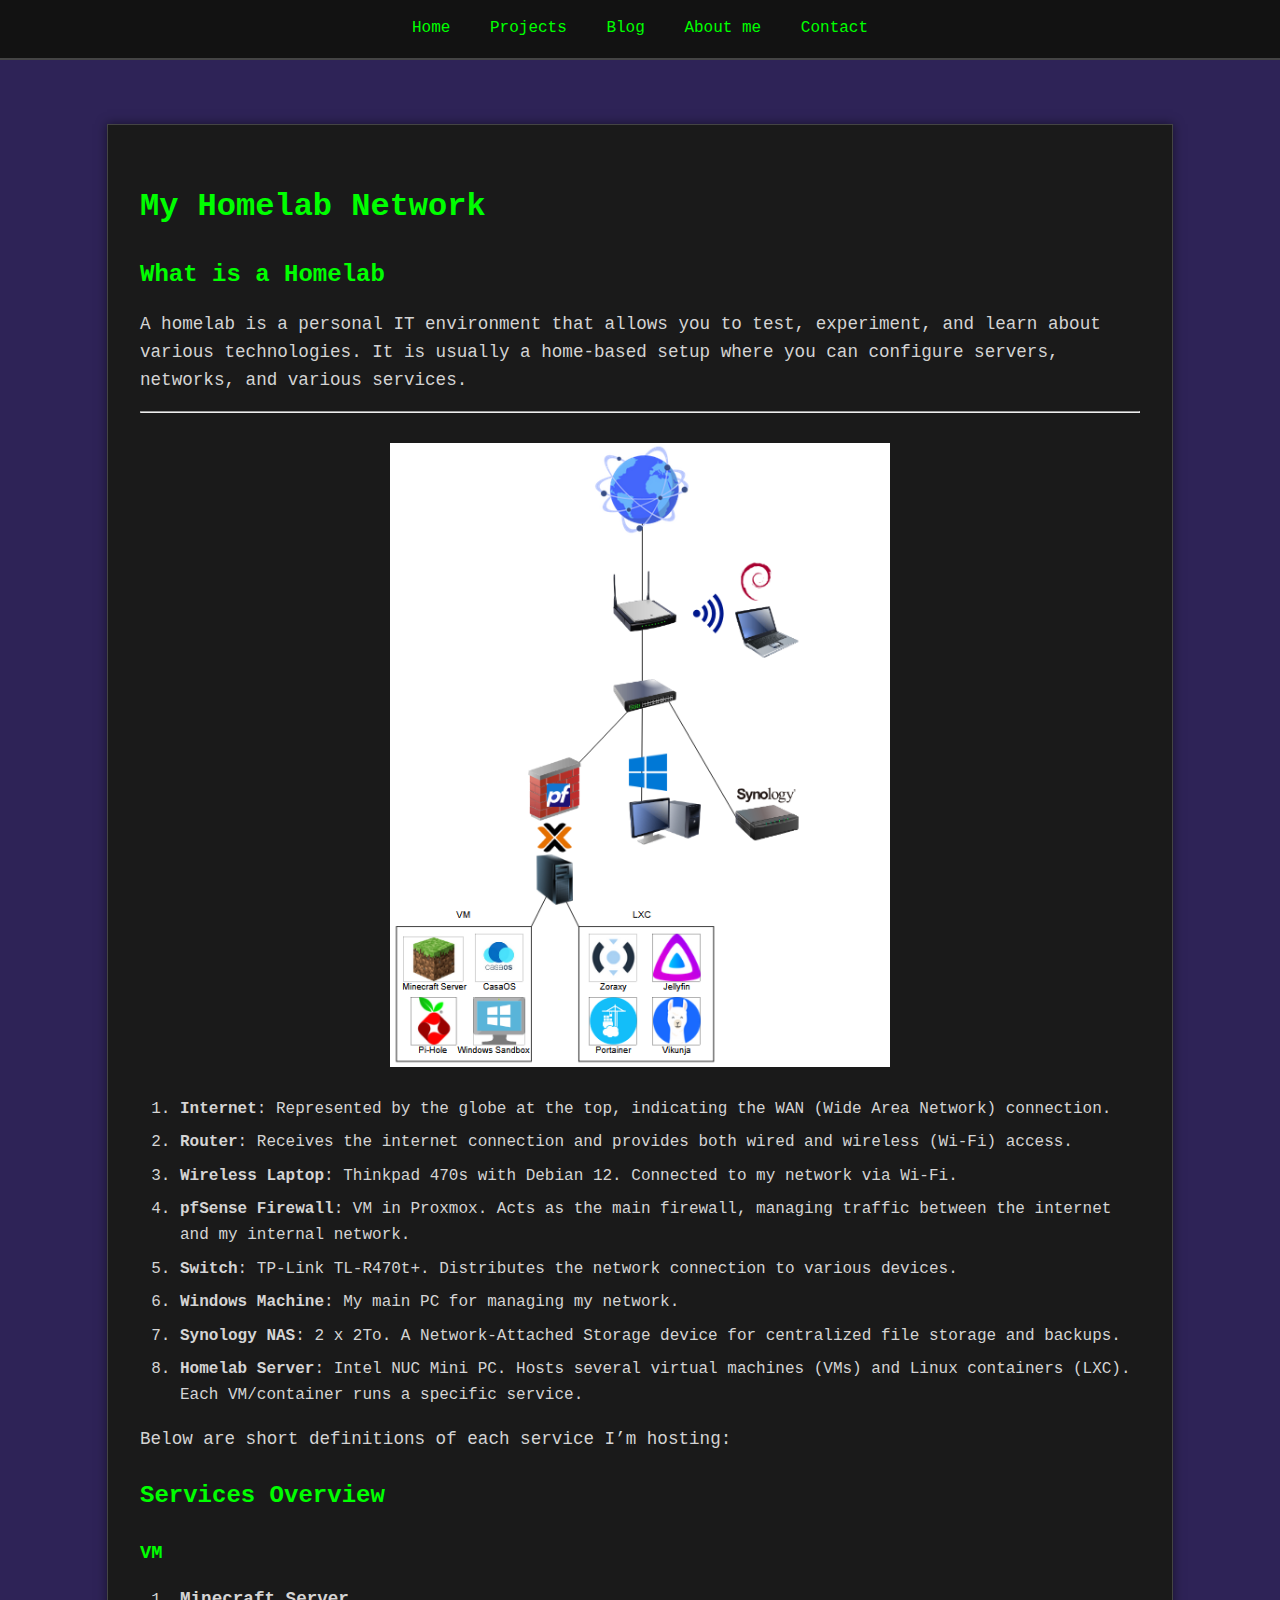
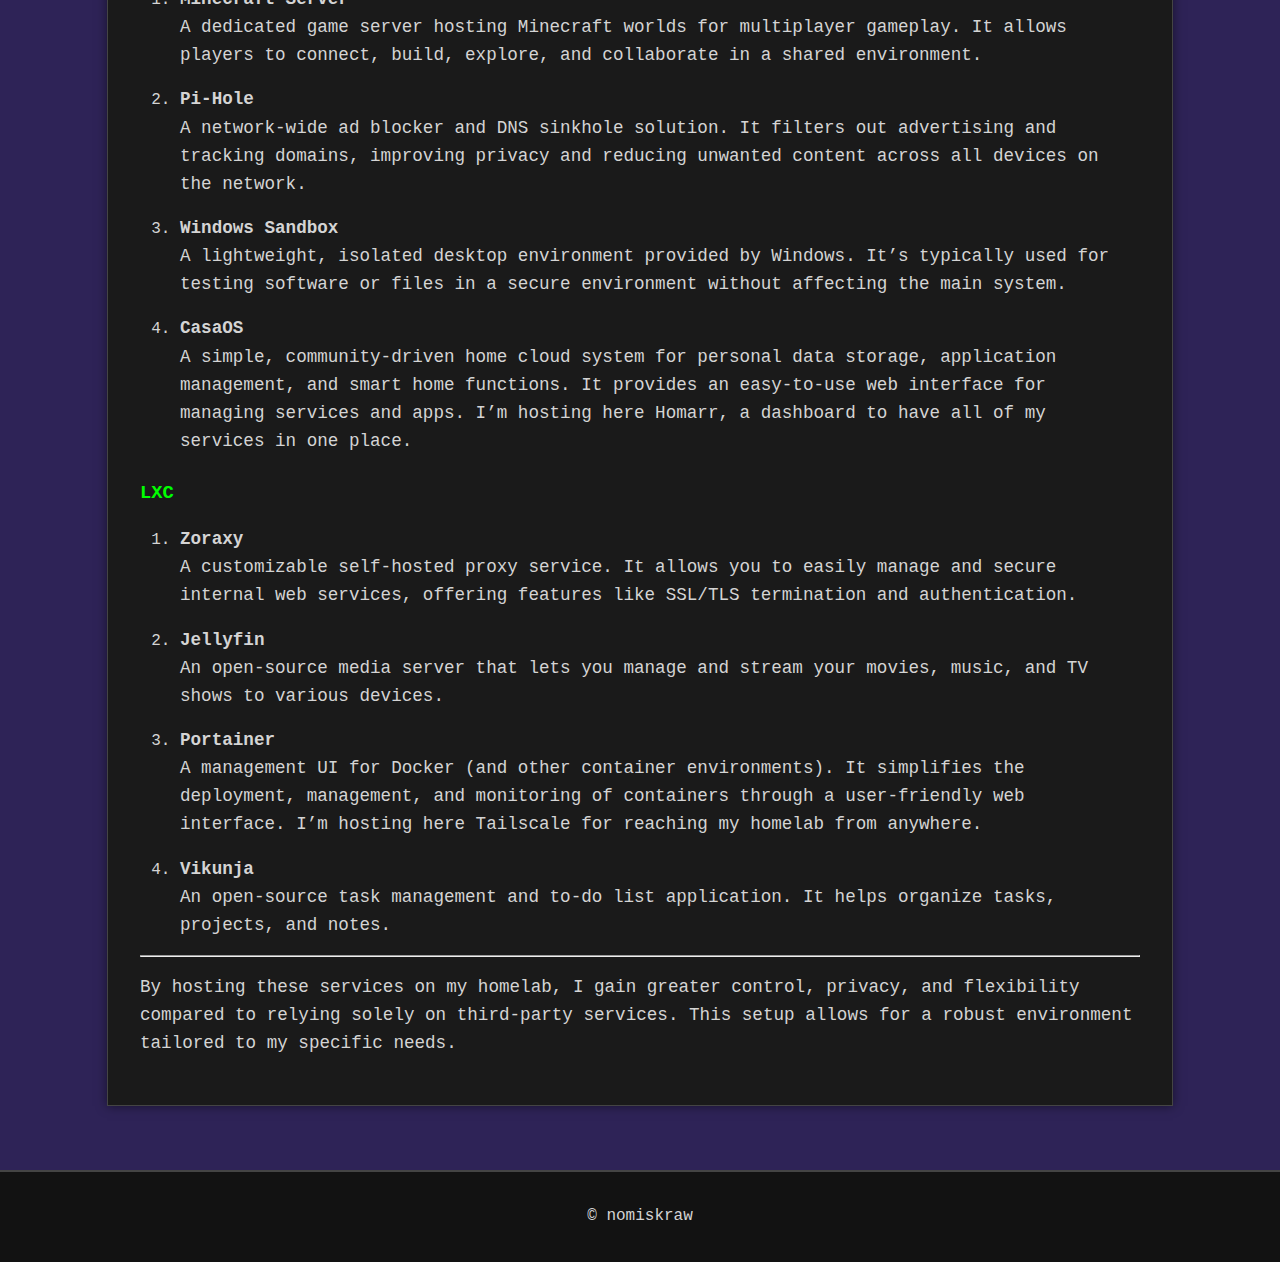
<file: posts/homelab.html>
<!DOCTYPE html>
<html lang="en">
<head>
    <meta charset="UTF-8">
    <meta name="viewport" content="width=device-width, initial-scale=1.0">
    <title>My Homelab</title>
    <link rel="stylesheet" href="../assets/css/style.css">
</head>
<body>
    <header>
        <nav>
            <ul>
                <li><a href="../index.html">Home</a></li>
                <li><a href="../projets.html">Projects</a></li>
                <li><a href="../blog.html" class="active">Blog</a></li>
                <li><a href="../about.html">About me</a></li>
                <li><a href="../contact.html">Contact</a></li>
            </ul>
        </nav>
    </header>

    <main>
        <div class="article">
          <h1 id="my-homelab-network">My Homelab Network</h1>
          <h2 id="what-is-a-homelab">What is a Homelab</h2>
          <p>A homelab is a personal IT environment that allows you to
          test, experiment, and learn about various technologies. It is
          usually a home-based setup where you can configure servers,
          networks, and various services.</p>
          <hr />
          <img src="../assets/images/homelab.PNG" alt="Homelab Diagram" style="max-width:500px; display:block; margin: 30px auto;">
          <ol type="1">
          <li><strong>Internet</strong>: Represented by the globe at the
          top, indicating the WAN (Wide Area Network) connection.</li>
          <li><strong>Router</strong>: Receives the internet connection
          and provides both wired and wireless (Wi-Fi) access.</li>
          <li><strong>Wireless Laptop</strong>: Thinkpad 470s with
          Debian 12. Connected to my network via Wi-Fi.</li>
          <li><strong>pfSense Firewall</strong>: VM in Proxmox. Acts as
          the main firewall, managing traffic between the internet and
          my internal network.</li>
          <li><strong>Switch</strong>: TP-Link TL-R470t+. Distributes
          the network connection to various devices.</li>
          <li><strong>Windows Machine</strong>: My main PC for managing
          my network.</li>
          <li><strong>Synology NAS</strong>: 2 x 2To. A Network-Attached
          Storage device for centralized file storage and backups.</li>
          <li><strong>Homelab Server</strong>: Intel NUC Mini PC. Hosts
          several virtual machines (VMs) and Linux containers (LXC).
          Each VM/container runs a specific service.</li>
          </ol>
          <p>Below are short definitions of each service I’m
          hosting:</p>
          <h2 id="services-overview">Services Overview</h2>
          <h3 id="vm">VM</h3>
          <ol type="1">
          <li><p><strong>Minecraft Server</strong><br />
          A dedicated game server hosting Minecraft worlds for
          multiplayer gameplay. It allows players to connect, build,
          explore, and collaborate in a shared environment.</p></li>
          <li><p><strong>Pi-Hole</strong><br />
          A network-wide ad blocker and DNS sinkhole solution. It
          filters out advertising and tracking domains, improving
          privacy and reducing unwanted content across all devices on
          the network.</p></li>
          <li><p><strong>Windows Sandbox</strong><br />
          A lightweight, isolated desktop environment provided by
          Windows. It’s typically used for testing software or files in
          a secure environment without affecting the main
          system.</p></li>
          <li><p><strong>CasaOS</strong><br />
          A simple, community-driven home cloud system for personal data
          storage, application management, and smart home functions. It
          provides an easy-to-use web interface for managing services
          and apps. I’m hosting here Homarr, a dashboard to have all of
          my services in one place.</p></li>
          </ol>
          <h3 id="lxc">LXC</h3>
          <ol type="1">
          <li><p><strong>Zoraxy</strong><br />
          A customizable self-hosted proxy service. It allows you to
          easily manage and secure internal web services, offering
          features like SSL/TLS termination and authentication.</p></li>
          <li><p><strong>Jellyfin</strong><br />
          An open-source media server that lets you manage and stream
          your movies, music, and TV shows to various devices.</p></li>
          <li><p><strong>Portainer</strong><br />
          A management UI for Docker (and other container environments).
          It simplifies the deployment, management, and monitoring of
          containers through a user-friendly web interface. I’m hosting
          here Tailscale for reaching my homelab from anywhere.</p></li>
          <li><p><strong>Vikunja</strong><br />
          An open-source task management and to-do list application. It
          helps organize tasks, projects, and notes.</p></li>
          </ol>
          <hr />
          <p>By hosting these services on my homelab, I gain greater
          control, privacy, and flexibility compared to relying solely
          on third-party services. This setup allows for a robust
          environment tailored to my specific needs.</p>
        </div>
    </main>

    <footer>
        <p>&copy; nomiskraw</p>
    </footer>
</body>
</html>
</file>
<file: assets/css/style.css>
html, body {
    height: 100%;
    margin: 0;
    padding: 0;
    font-family: Consolas, "Courier New", monospace;
    color: #d4d4d4;
    background-color: #2e2357;
    line-height: 1.6;
    display: flex;
    flex-direction: column;
}

header {
    background: #121212;
    padding: 1rem 0;
    text-align: center;
    border-bottom: 2px solid #444;
}

header ul {
    list-style: none;
    padding: 0;
    margin: 0;
}

header ul li {
    display: inline;
    margin: 0 15px;
}

header ul li a {
    color: #00ff00;
    text-decoration: none;
    transition: color 0.3s ease;
}

header ul li a:hover {
    color: #00b300;
}

main {
    flex: 1;
    padding: 2rem;
    text-align: center;
}

main h1 {
    font-size: 2rem;
    color: #00ff00;
}

main p {
    font-size: 1.2rem;
}

a {
    color: #00ff00;
    text-decoration: none;
    transition: color 0.3s ease;
}

.main-image-container {
    text-align: center; /* Centre le contenu à l'intérieur du conteneur */
    margin: 2rem 0;     /* Un peu d'espace au-dessus et en-dessous */
  }
  
  .main-image {
    max-width: 80%;  /* Ajuste la taille maximale en fonction de la largeur de l'écran */
    height: auto;    /* Conserve les proportions de l'image */
    border: 1px solid #444; /* Optionnel : pour ajouter une bordure qui s'harmonise avec ton design */
    border-radius: 5px;     /* Optionnel : pour des coins arrondis */
    transition: transform 0.3s ease;
  }
  
  .main-image:hover {
    transform: scale(1.02); /* Légère animation au survol */
  }
  
a:hover {
    color: #00b300;
}

footer {
    background: #121212;
    color: #d4d4d4;
    text-align: center;
    padding: 1rem 0;
    border-top: 2px solid #444;
    width: 100%;
}

.container {
    max-width: 800px;
    margin: auto;
    background: #1a1a1a;
    border: 1px solid #444;
    padding: 20px;
    box-shadow: 0 0 10px rgba(0, 0, 0, 0.5);
}


.container ul {
    list-style-type: disc; 
    padding-left: 20px; 
    margin-bottom: 10px; 
}

.container ul li {
    margin: 8px 0; 
    display: flex;
    align-items: center;
}

.container ul li::before {
    content: "•"; 
    color: #00ff00; 
    font-size: 1.2em;
    margin-right: 10px; 
}


.container ul li {
    margin: 5px 0;
}


.project {
    background: #1a1a1a;
    border: 1px solid #444;
    padding: 20px;
    margin: 20px 0;
    box-shadow: 0 0 10px rgba(0, 0, 0, 0.5);
    transition: transform 0.2s ease, box-shadow 0.2s ease;
}

.project h2 {
    color: #00ff00;
    margin-top: 0;
}

.project p {
    margin: 5px 0;
}

.project a {
    color: #00ff00;
    text-decoration: none;
    margin-right: 15px;
    transition: color 0.3s ease;
}

project a:hover {
    color: #00b300;
}

.project:hover {
    transform: translateY(-5px);
    box-shadow: 0 0 15px rgba(0, 255, 0, 0.5);
}

.blog-list {
    list-style: none;
    padding: 0;
}

.blog-list li {
    padding: 10px;
    margin: 10px 0;
    border: 1px solid #444;
    background: #1a1a1a;
    transition: transform 0.2s ease, box-shadow 0.2s ease;
}

.blog-list li:hover {
    transform: translateY(-3px);
    box-shadow: 0 0 10px rgba(0, 255, 0, 0.5);
}

.blog-list a {
    color: #00ff00;
    text-decoration: none;
    font-size: 1.2rem;
}

.blog-list .date {
    display: block;
    font-size: 0.9rem;
    color: #888;
    margin-top: 5px;
}

.article {
    max-width: 1000px;
    margin: 2rem auto;
    background: #1a1a1a;
    border: 1px solid #444;
    padding: 2rem;
    box-shadow: 0 0 10px rgba(0, 0, 0, 0.5);
    text-align: left;
}

.article h1, .article h2, .article h3, .article h4, .article h5, .article h6 {
    color: #00ff00;
    margin-top: 1.5rem;
    margin-bottom: 1rem;
}

.article p {
    margin: 1rem 0;
    font-size: 1.1rem;
    line-height: 1.6;
}

.article a {
    color: #00ff00;
    text-decoration: none;
    transition: color 0.3s ease;
}
.article a:hover {
    color: #00b300;
}

.article ul {
    list-style-type: disc;
    padding-left: 2rem;
    margin: 1rem 0;
}
.article li {
    margin: 0.5rem 0;
}

.article blockquote {
    border-left: 4px solid #00ff00;
    padding-left: 1rem;
    color: #aaaaaa;
    margin: 1.5rem 0;
    font-style: italic;
}

.article code {
    background-color: #121212;
    color: #d4d4d4;
    padding: 0.2rem 0.4rem;
    border-radius: 3px;
    font-family: Consolas, "Courier New", monospace;
}

/* Barre de recherche et filtre de catégorie */
.search-container {
    display: flex;
    justify-content: center; /* Centre horizontalement */
    gap: 1rem;               /* Espace entre l'input et le select */
    margin-bottom: 1rem;     /* Espace sous la barre */
}

.search-container input,
.search-container select {
    padding: 0.5rem;
    font-size: 1rem;
    background-color: #121212;
    border: 1px solid #444;
    color: #d4d4d4;
    outline: none;
    border-radius: 4px;
}

.search-container input::placeholder {
    color: #888;
}

.search-container select {
    cursor: pointer;
}

.search-container select option {
    background-color: #1a1a1a;
    color: #d4d4d4;
}
</file>
